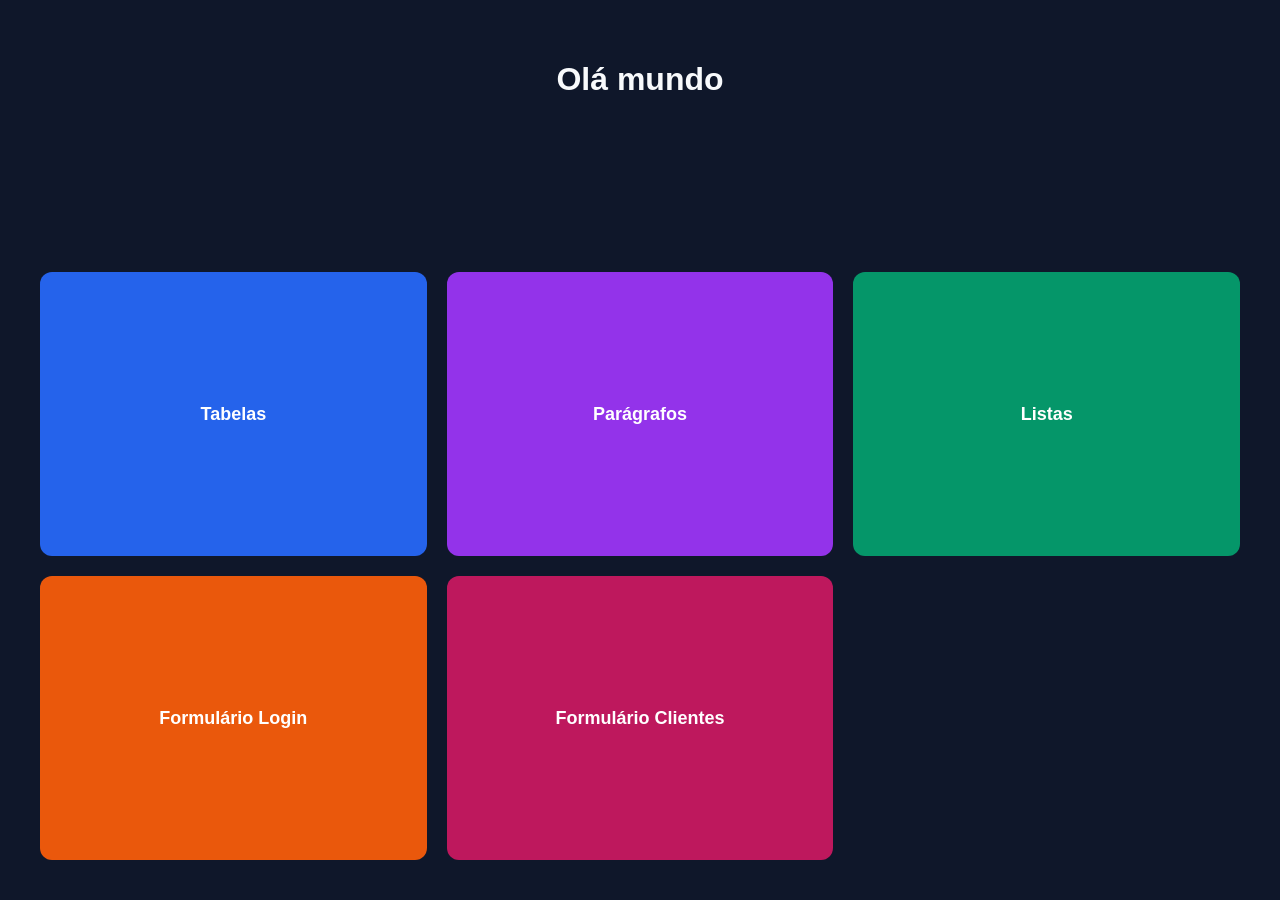
<file: index.html>
<!DOCYTPE html>
<html>
   <head>
       <title>Página inicial</title>
       <meta charset="UTF-8">
       <link rel="stylesheet" href="styles/index.css">

   </head>
   <body>
      <h1>Olá mundo</h1>

      <a href="tabelas.html">Tabelas</a>
      <a href="paragrafos.html">Parágrafos</a>
      <a href="listas.html">Listas</a>
      <a href="login.html">Formulário Login</a>
      <a href="clientes.html">Formulário Clientes</a>

   </body>
</html>
</file>
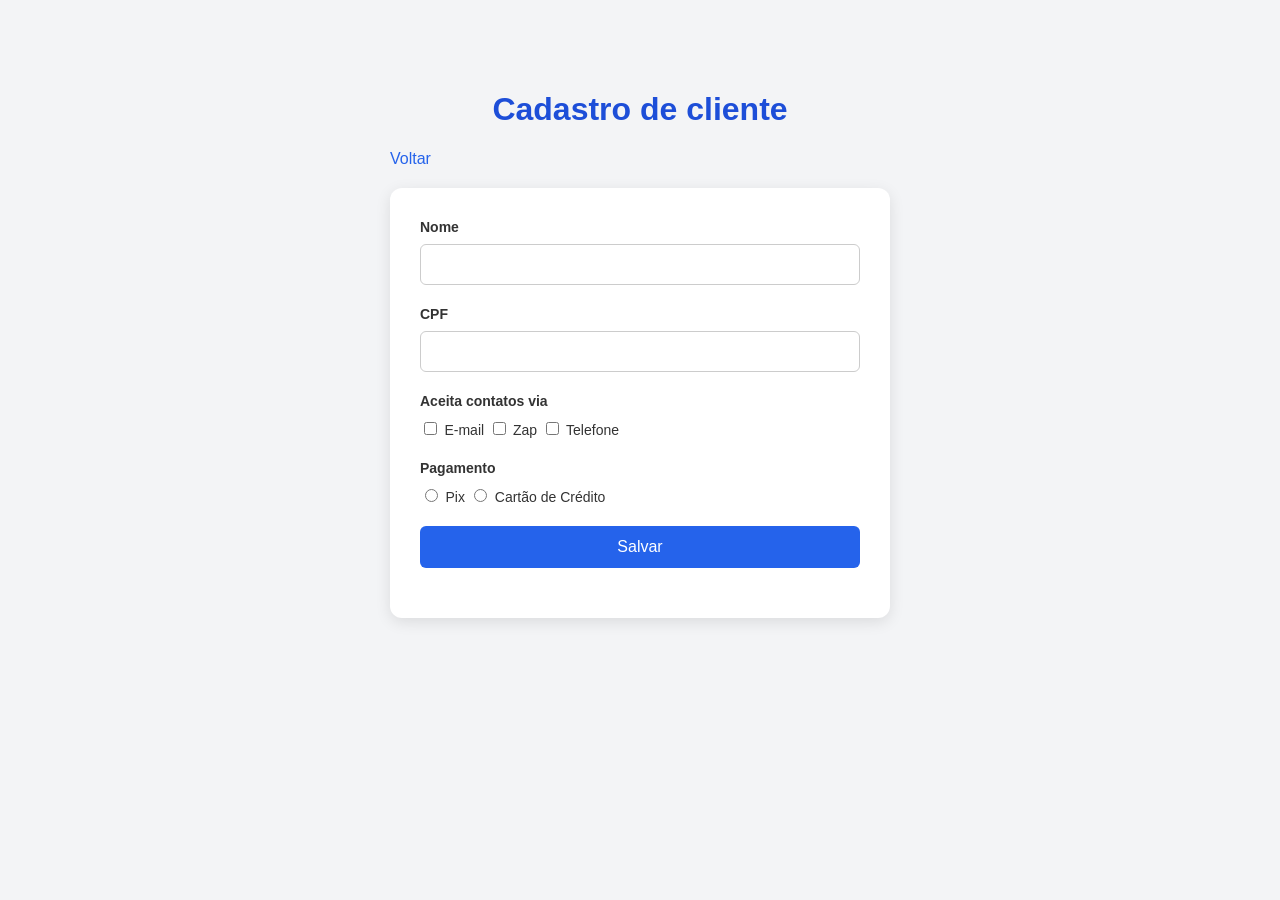
<file: clientes.html>
<!DOCTYPE html>
<html lang="pt-BR">
<head>
    <meta charset="UTF-8">
    <meta name="viewport" content="width=device-width, initial-scale=1.0">
    <title>Cadastro de cliente</title>
    <link rel="stylesheet" href="styles/clientes.css">
</head>
<body>
    <h1> Cadastro de cliente</h1>
    <a href="index.html">Voltar</a>

    <form method="get" action="salvar-clientes.php">
        <div> 
            <label for="campo-nome">Nome</label>
            <input type="text" id="campo-nome" name="nome" minlength="3" maxlength="20" required>
        </div>
        
        <div>
            <label for="campo-cpf">CPF</label>
            <input type="text" id="campo-cpf" name="cpf" minlength="14" maxlength="14" required>

        </div>
        
        <div>
            <span>Aceita contatos via</span>
            <br>
            <input type="checkbox" id="campo-tipo-contato-email" name="tipo-contato" value="email">
            <label for="campo-tipo-contato-email">E-mail</label>
            <input type="checkbox" id="campo-tipo-contato-zap" name="tipo-contato" value="zap">
            <label for="campo-tipo-contato-zap">Zap</label>
            <input type="checkbox" id="campo-tipo-contato-telefone" name="tipo-contato" value="telefone">
            <label for="campo-tipo-contato-telefone">Telefone</label>
        </div>
        <div> 
            <span>Pagamento</span>
            <br>
            <input type="radio" id="campo-pagamento-pix" name="pagamento" value="pix">
            <label for="campo-pagamento-pix">Pix</label>
            <input type="radio" id="campo-pagamento-cc" name="pagamento" value="cc">
            <label for="campo-pagamento-cc">Cartão de Crédito</label>

        </div>
        <div>
            <button type="submit">Salvar</button>
        </div>
    </form>
</body>
</html>
</file>
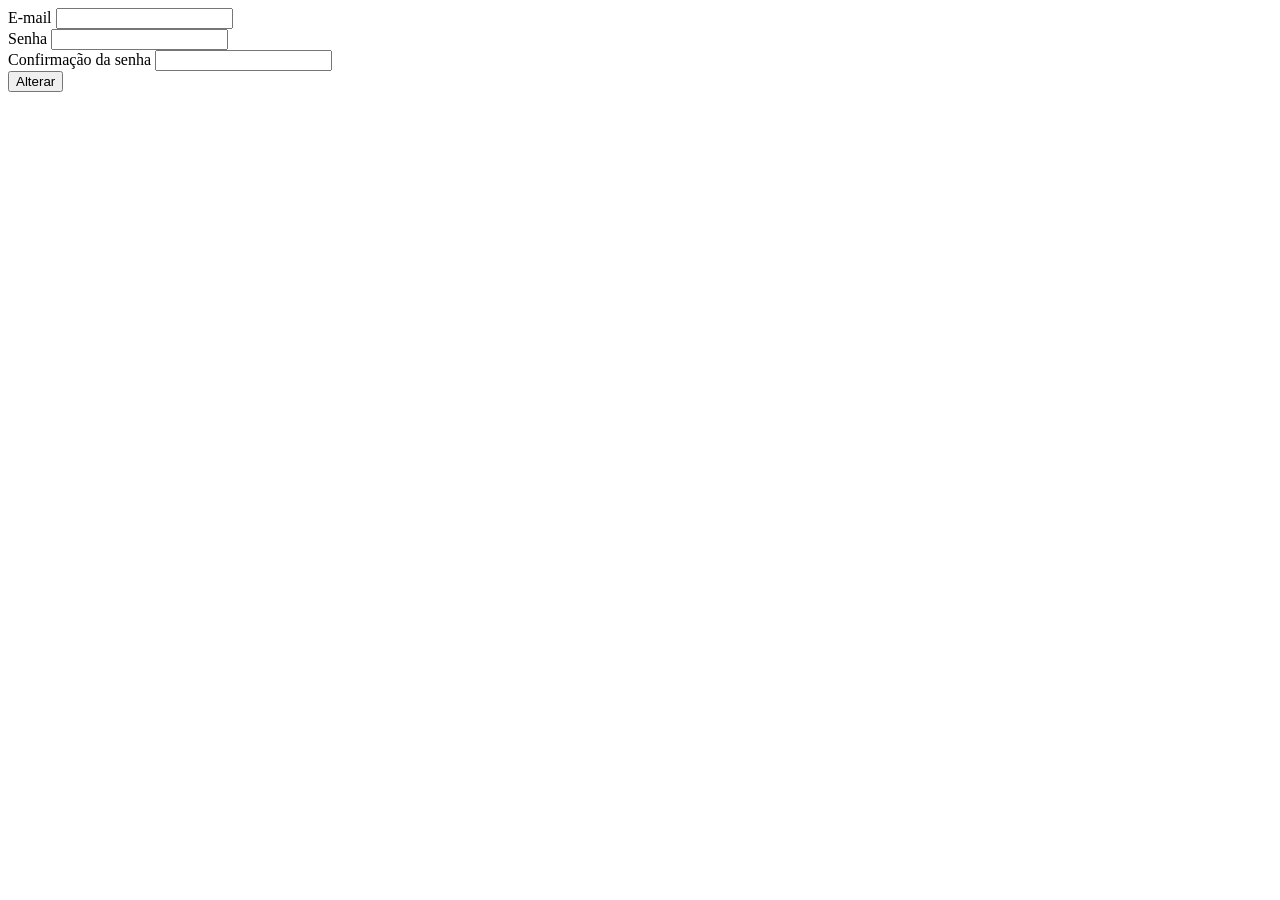
<file: esqueci-senha.html>
<!DOCTYPE html>
<html lang="pt-BR">
<head>
    <meta charset="UTF-8">
    <meta name="viewport" content="width=device-width, initial-scale=1.0">
    <title>Esqueci minha senha</title>
</head>
<body>
    <form action="esqueci-senha.php" method="get">
        <label for="campo-email">E-mail</label>
        <input type="email" id="campo-email" name="email" required>
        <br/>
        <label for="campo-senha">Senha</label>
        <input type="password" id="campo-senha" name="senha" required>
        <br/>
        <label for="campo-confirmacao-senha">Confirmação da senha</label>
        <input type="password" id="campo-confirmacao-senha" name="senha" required>
        <br/>
        <button type="submit">Alterar</button>
    </form>
</body>
</html>
</file>
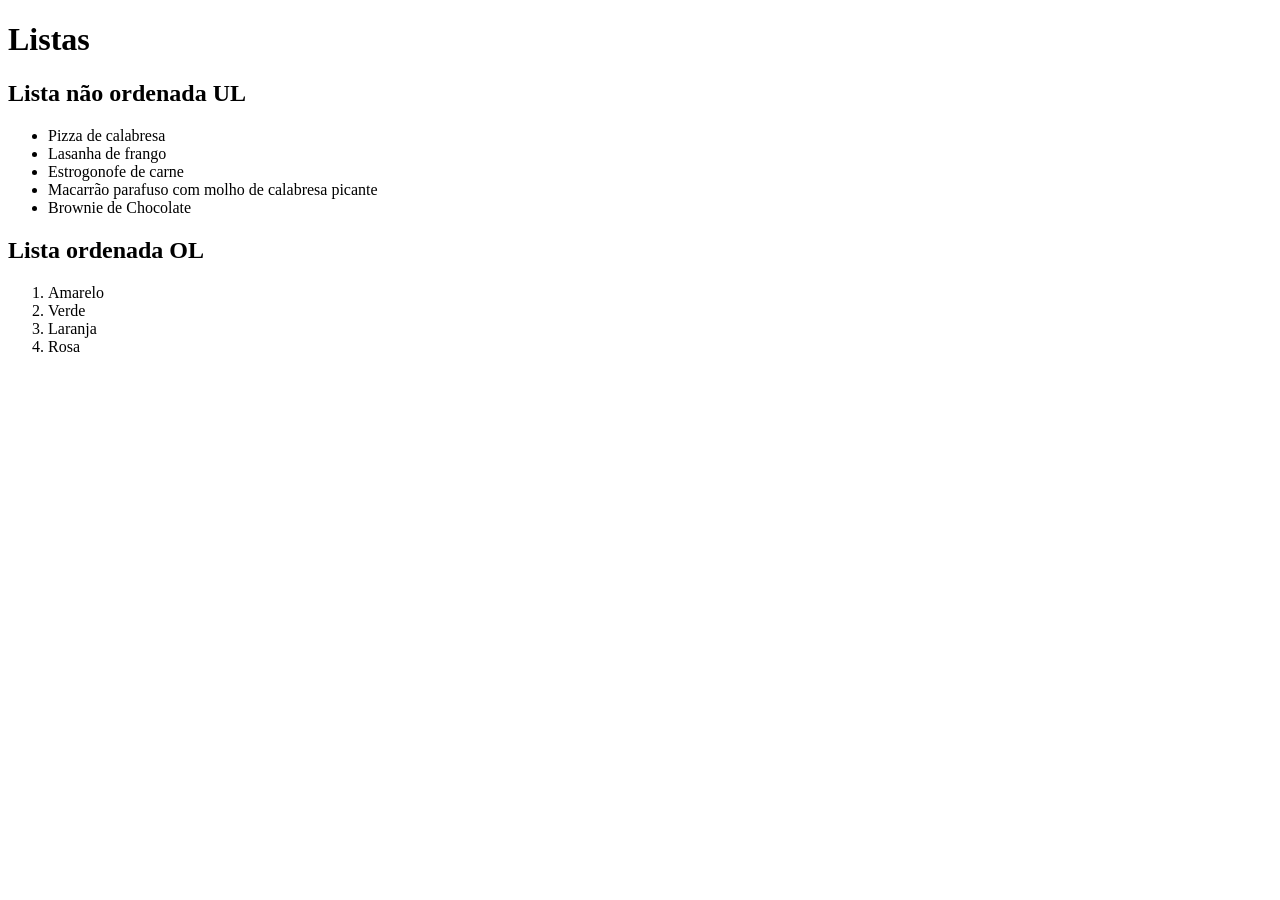
<file: listas.html>
<!DOCTYPE html>
<html>
    <head>
        <title>Listas</title>
        <meta charset="UTF-8">
    </head>
    <body>
        <h1>Listas</h1>
        <h2>Lista não ordenada UL</h2>
        <!-- ul é unsorted list (lista não ordenada) -->
        <ul>
            <li>Pizza de calabresa</li>
            <li>Lasanha de frango</li>
            <li>Estrogonofe de carne</li>
            <li>Macarrão parafuso com molho de calabresa picante</li>
            <li>Brownie de Chocolate</li>
        </ul>
        <h2>Lista ordenada OL</h2>
        <ol>
            <li>Amarelo</li>
            <li>Verde</li>
            <li>Laranja</li>
            <li>Rosa</li>
        </ol>
    </body>
</html>
</file>
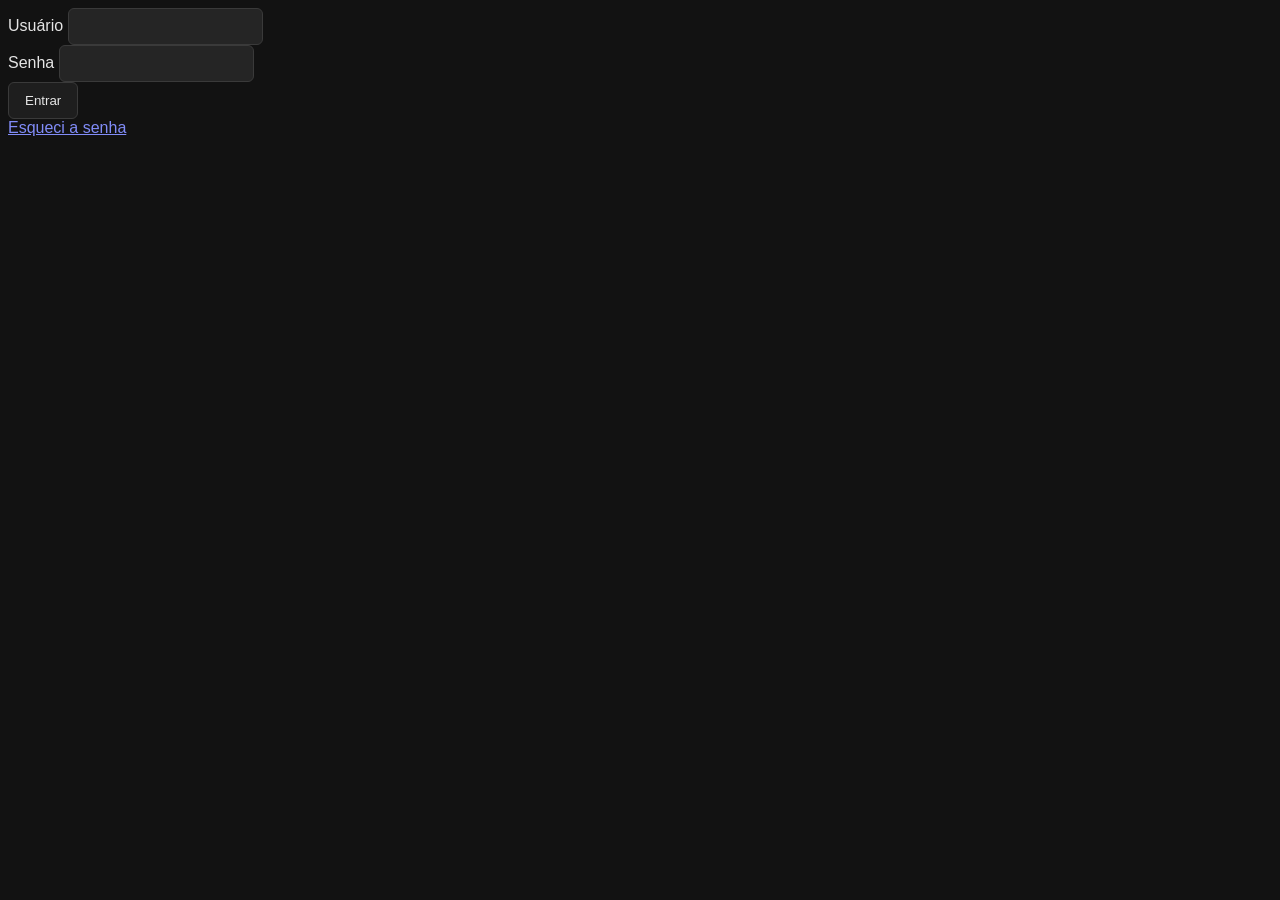
<file: login.html>
<!DOCTYPE html>
<html lang="pt-BR">

<head>
    <title>Login do sistema</title>
    <meta charset="UTF-8">
    <style>
        /* Tema dark global */
        :root {
            color-scheme: dark;
            --bg: #121212;
            --surface: #1e1e1e;
            --input-bg: #252525;
            --border: #3a3a3a;
            --text: #e5e5e5;
            --muted: #a0a0a0;
            --accent: #6366f1;
        }

        /* Página */
        html,
        body {
            background-color: var(--bg);
            color: var(--text);
            font-family: Arial, sans-serif;
        }

        /* Elementos gerais */
        * {
            scrollbar-color: #444 var(--bg);
        }

        div,
        section,
        main,
        header,
        footer,
        nav,
        article,
        aside,
        form,
        fieldset {
            border-color: var(--border);
        }

        /* Títulos e textos */
        h1,
        h2,
        h3,
        h4,
        h5,
        h6,
        p,
        label,
        span,
        legend,
        li,
        dt,
        dd,
        th,
        td {
            color: inherit;
        }

        /* Inputs e campos de formulário */
        input,
        textarea,
        select {
            background-color: var(--input-bg);
            color: var(--text);
            border: 1px solid var(--border);
            border-radius: 6px;
            padding: 10px 12px;
            outline: none;
            accent-color: var(--accent);
        }

        /* Placeholder */
        input::placeholder,
        textarea::placeholder {
            color: var(--muted);
            opacity: 1;
        }

        /* Foco nos campos */
        input:focus,
        textarea:focus,
        select:focus {
            border-color: var(--accent);
            box-shadow: 0 0 0 2px rgb(99 102 241 / 20%);
        }

        /* Opções dos selects */
        option {
            background-color: var(--input-bg);
            color: var(--text);
        }

        /* Botões */
        button,
        input[type="button"],
        input[type="submit"],
        input[type="reset"] {
            background-color: var(--surface);
            color: var(--text);
            border: 1px solid var(--border);
            border-radius: 6px;
            padding: 10px 16px;
            cursor: pointer;
        }

        button:hover,
        input[type="button"]:hover,
        input[type="submit"]:hover,
        input[type="reset"]:hover {
            background-color: #333;
        }

        /* Links */
        a {
            color: #818cf8;
        }

        a:hover {
            color: #a5b4fc;
        }

        /* Tabelas */
        table {
            background-color: var(--surface);
            border-collapse: collapse;
        }

        th,
        td {
            border: 1px solid var(--border);
            padding: 10px;
        }

        th {
            background-color: #292929;
        }

        /* Linhas e separadores */
        hr {
            border: 0;
            border-top: 1px solid var(--border);
        }

        /* Seleção de texto */
        ::selection {
            background-color: var(--accent);
            color: white;
        }

        /* Campos desativados */
        input:disabled,
        textarea:disabled,
        select:disabled,
        button:disabled {
            opacity: 0.5;
            cursor: not-allowed;
        }
    </style>
</head>

<body>
    <!-- 
            Campo de usuário
            Campo de senha
            Link para outra página de cadastro
            Link para outra página de esqueceu a senha
            Botão de login
        -->
    <form action="salvar.php" method="get">
        <label for="campo-usuario">Usuário</label>
        <input type="text" id="campo-usuario" name="usuario">
        <br />
        <label for="campo-senha">Senha</label>
        <input type="password" id="campo-senha" name="senha">
        <br/>
        <button type="submit">Entrar</button>
    </form>
    <a href="esqueci-senha.html">Esqueci a senha</a>

</body>

</html>
</file>
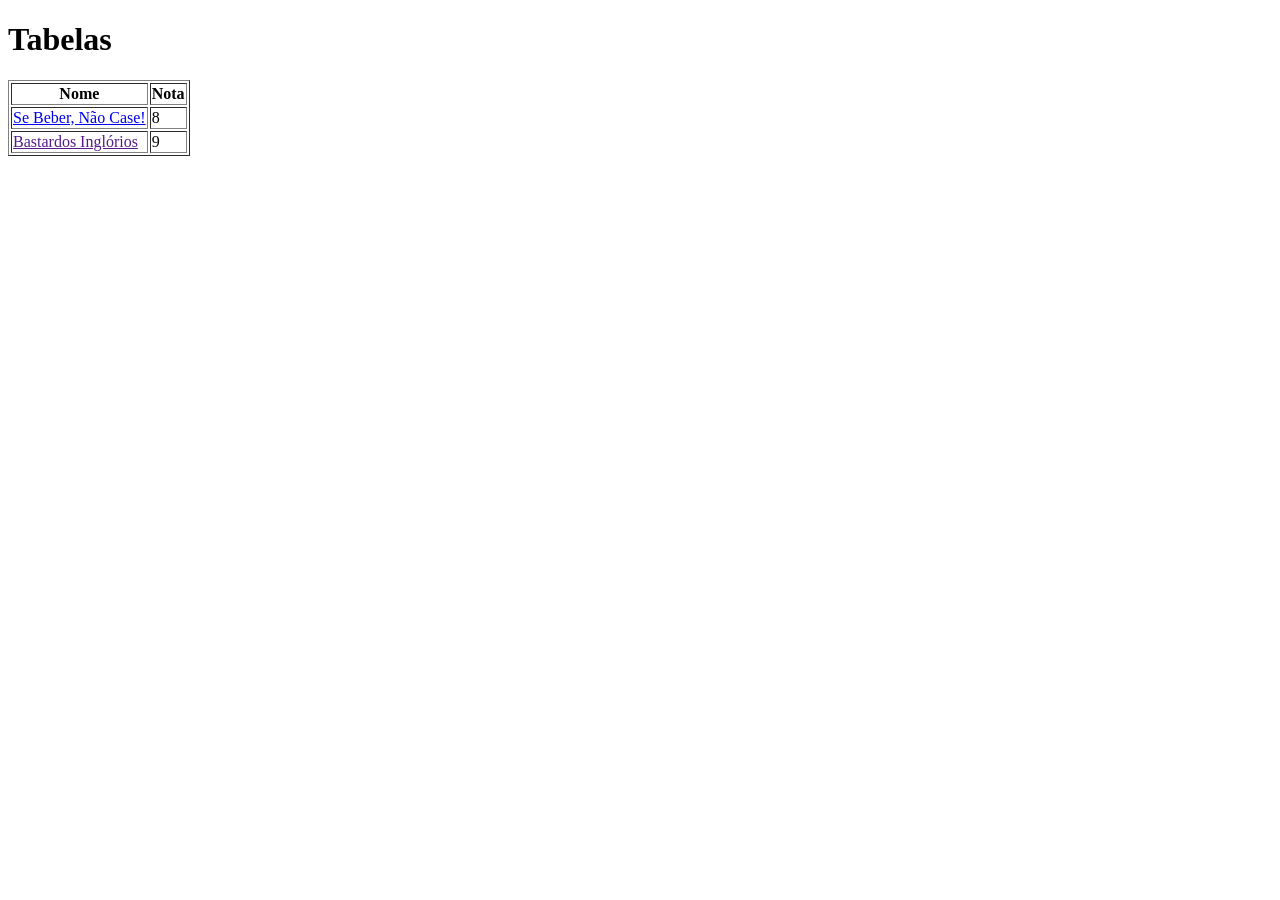
<file: tabelas.html>
<!DOCTYPE html>
<html>
   <head>
      <title>Tabelas</title>
      <meta charset="UTF-8">
   </head>
   <body>
      <h1>Tabelas</h1>

      <table border="1">
         <thead>
            <tr>
                <th>Nome</th>
                <th>Nota</th>
            </tr>
         </thead>
         <tbody>
            <tr>
                <td>
		   <a target="_blank" href="https://www.youtube.com/watch?v=_PvdlXD1yFY">Se Beber, Não Case!</a>
 		</td>
		<td>8</td>
            </tr>
	    <tr>
	        <td>
		    <a target="_blank" href="">Bastardos Inglórios</a>
		</td>
		<td>9</td>
            </tr>
         </tbody>
      </table>
   </body>
</html>
</file>
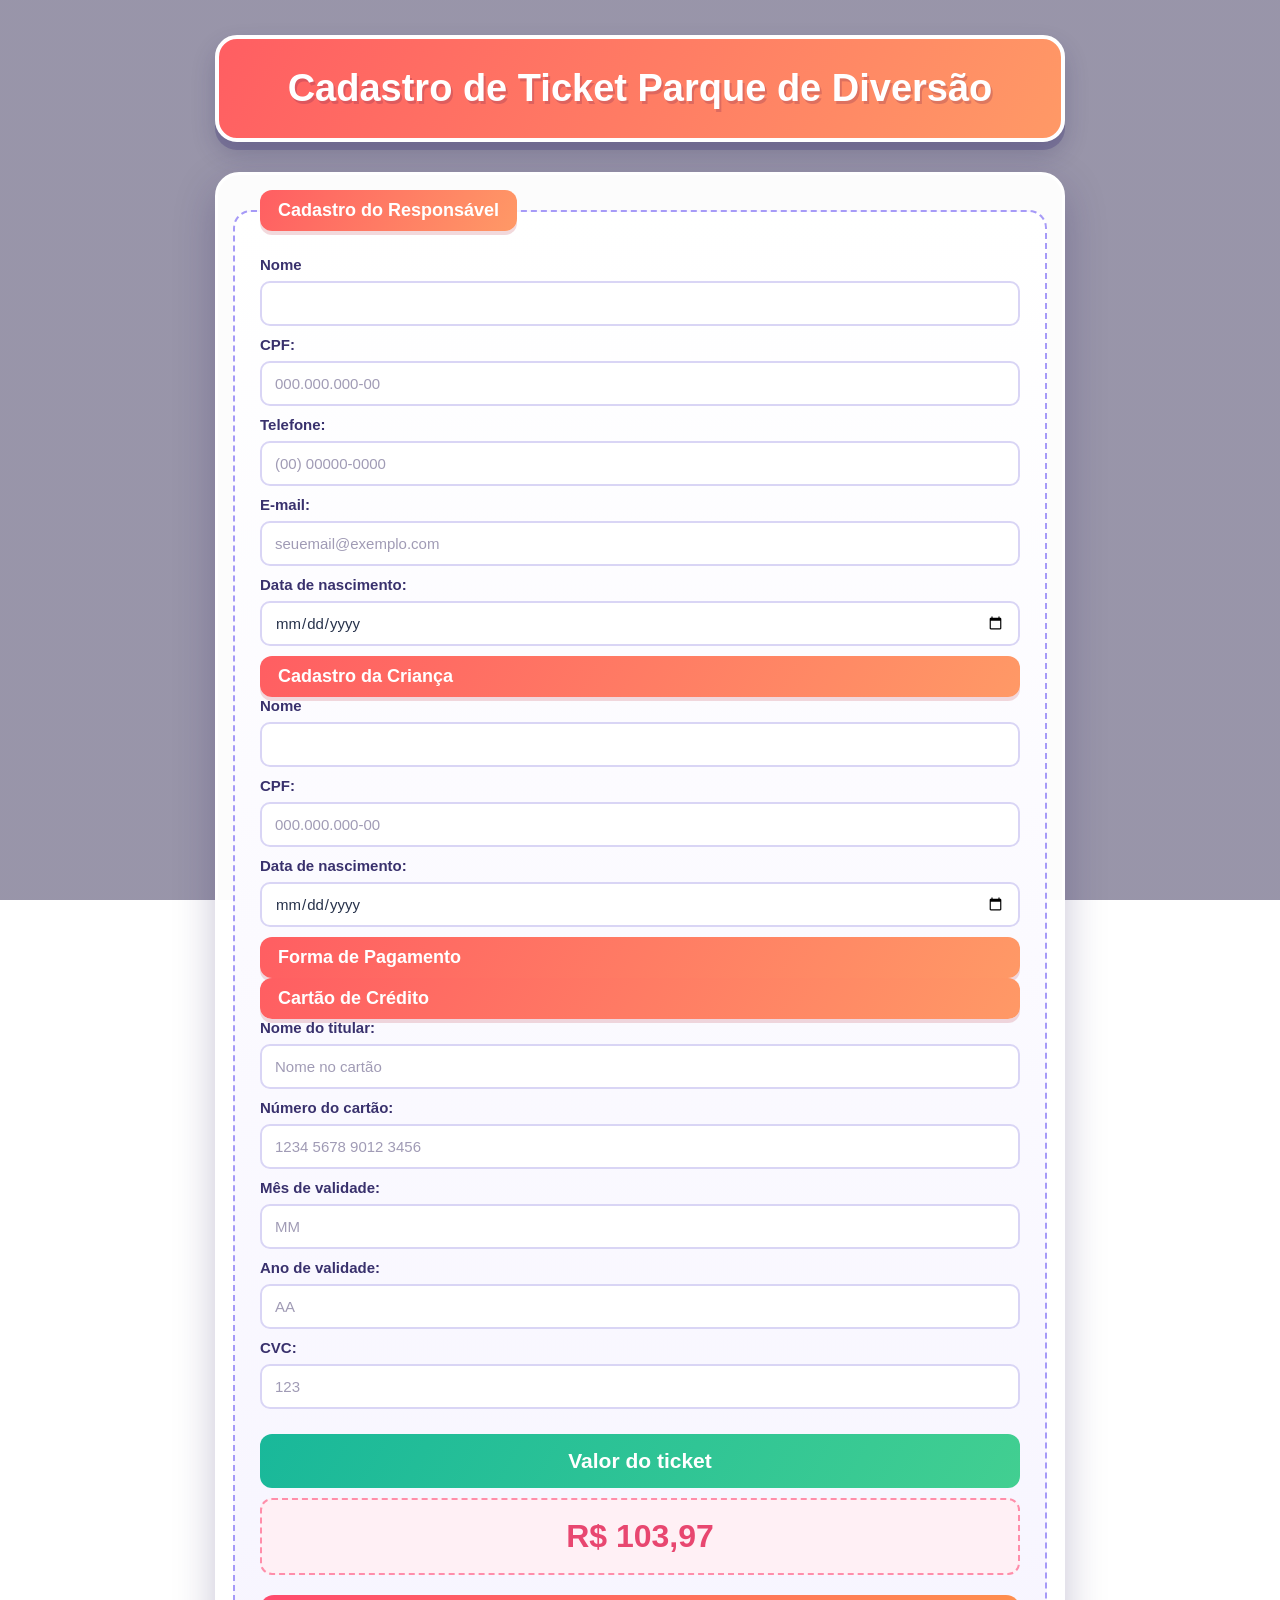
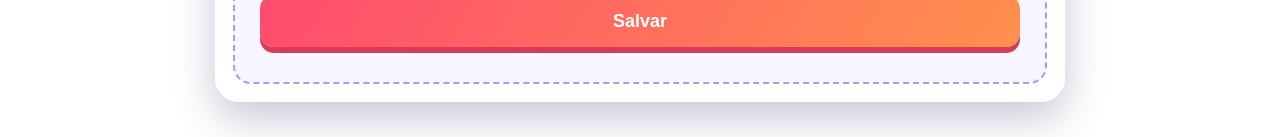
<file: Tickets.html>
<!DOCTYPE html>
<html lang="pt-BR">
<head>
    <meta charset="UTF-8">
    <meta name="viewport" content="width=device-width, initial-scale=1.0">
    <title>Ticket de Parque de Diversão</title>
    <link rel="stylesheet" href="style/ticket.css">
</head>
<body>
    <h1> Cadastro de Ticket Parque de Diversão</h1>
    <br><br>

    
    <form method="get" action="salvar-clientes.php">
        <fieldset>
            <legend>Cadastro do Responsável</legend>
        <div> 
            <label for="campo-nome">Nome</label>
            <input type="text" id="campo-nome" name="nome" minlength="3" maxlength="50" required>
        </div>
        <br><br>

        <div>
            <label for="campo-cpf">CPF:</label>
            <input type="text" id="campo-cpf" name="cpf" placeholder="000.000.000-00" pattern="[0-9]{3}\.[0-9]{3}\.[0-9]{3}-[0-9]{2}" minlength="14" maxlength="14" title="Digite o CPF no formato 000.000.000-00" required>
        </div>
        <br><br>

        <div> 
            <label for="telefone">Telefone:</label>
            <input type="tel" id="telefone" name="telefone" placeholder="(00) 00000-0000">
        </div>
        <br><br>

        <div>
            <label for="email">E-mail:</label>
            <input type="email" id="email" name="email" placeholder="seuemail@exemplo.com" required>
        </div>
        <br><br>

        <div>
        <label for="nascimento">Data de nascimento:</label>
        <input type="date" id="nascimento" name="nascimento">
        </div>
        <br><br>


        <legend>Cadastro da Criança</legend>
      
        <div> 
            <label for="campo-nome">Nome</label>
            <input type="text" id="campo-nome" name="nome" minlength="3" maxlength="50" required>
        </div>
        <br><br>

        <div>
            <label for="campo-cpf">CPF:</label>
            <input type="text" id="campo-cpf" name="cpf" placeholder="000.000.000-00" pattern="[0-9]{3}\.[0-9]{3}\.[0-9]{3}-[0-9]{2}" minlength="14" maxlength="14" title="Digite o CPF no formato 000.000.000-00" required>
        </div>
        <br><br>

        <div>
        <label for="nascimento">Data de nascimento:</label>
        <input type="date" id="nascimento" name="nascimento">
        </div>
        <br><br>
    

        <legend>Forma de Pagamento</legend>
        <br><br>
        <legend>Cartão de Crédito</legend>

        <div>
        <label for="titular">Nome do titular:</label>
        <input type="text" id="titular" name="titular" placeholder="Nome no cartão" autocomplete="cc-name"
        required>
        </div>
        <br><br>

        <div>
        <label for="numero">Número do cartão:</label>
        <input type="text" id="numero" name="numero" placeholder="1234 5678 9012 3456" pattern="[0-9]{4} [0-9]{4} [0-9]{4} [0-9]{4}"
    maxlength="19" title="Digite 4 grupos de 4 números separados por espaços" required>
        </div>
        <br><br>

        <div>
        <label for="mes">Mês de validade:</label>
      <input type="text" id="mes" name="mes" placeholder="MM" pattern="0[1-9]|1[0-2]" maxlength="2"
       inputmode="numeric" title="Digite um mês entre 01 e 12" required>
        </div>
        <br><br>

        <div>
       <label for="ano">Ano de validade:</label>
       <input type="text" id="ano" name="ano" placeholder="AA" pattern="[0-9]{2}"
       maxlength="2" inputmode="numeric" title="Digite o ano com dois números, por exemplo 28" required>
        </div>
        <br><br>

         <div>
        <label for="cvc">CVC:</label>
        <input type="text" id="cvc" name="cvc" placeholder="123" pattern="[0-9]{3}" maxlength="3"
        inputmode="numeric" required>
        <br><br>

        <div>
        <h3>Valor do ticket</h3>
        <p>R$ 103,97</p>
        </div>
        <br><br>

        <div>
            <button type="submit">Salvar</button>
        </div>
</fieldset>
</form> 

</body>
</html>
</file>
<file: styles/index.css>
/* Página */
body {
    font-family: Arial, sans-serif;
    background-color: #0f172a;
    color: white;
    margin: 0;
    padding: 40px;

    display: grid;
    grid-template-columns: repeat(3, 1fr);
    gap: 20px;
}

/* Título */
h1 {
    grid-column: 1 / -1;
    text-align: center;
    margin-bottom: 30px;
    color: #f8fafc;
}

/* Cards */
a {
    display: flex;
    align-items: center;
    justify-content: center;

    min-height: 120px;
    padding: 20px;

    color: white;
    text-decoration: none;
    text-align: center;
    font-size: 18px;
    font-weight: bold;

    border-radius: 12px;
    transition: 0.3s;
}

/* Cor de cada card */
a:nth-of-type(1) {
    background-color: #2563eb;
}

a:nth-of-type(2) {
    background-color: #9333ea;
}

a:nth-of-type(3) {
    background-color: #059669;
}

a:nth-of-type(4) {
    background-color: #ea580c;
}

a:nth-of-type(5) {
    background-color: #be185d;
}

/* Efeito hover */
a:hover {
    transform: translateY(-5px);
    filter: brightness(1.2);
    box-shadow: 0 8px 20px rgba(0, 0, 0, 0.4);
}

/* Responsividade */
@media (max-width: 700px) {
    body {
        grid-template-columns: repeat(2, 1fr);
        padding: 20px;
    }
}

@media (max-width: 450px) {
    body {
        grid-template-columns: 1fr;
    }
}
</file>
<file: styles/clientes.css>
/* Estilo geral */
body {
    font-family: Arial, sans-serif;
    background-color: #f3f4f6;
    color: #333;
    max-width: 500px;
    margin: 50px auto;
    padding: 20px;
}

/* Título */
h1 {
    text-align: center;
    color: #1d4ed8;
}

/* Link Voltar */
a {
    display: inline-block;
    margin-bottom: 20px;
    color: #2563eb;
    text-decoration: none;
}

a:hover {
    text-decoration: underline;
}

/* Formulário */
form {
    background-color: white;
    padding: 30px;
    border-radius: 12px;
    box-shadow: 0 4px 15px rgba(0, 0, 0, 0.1);
}

/* Espaçamento dos grupos */
form > div {
    margin-bottom: 20px;
}

/* Labels */
label,
span {
    font-size: 14px;
}

div > label:first-child,
div > span {
    font-weight: bold;
}

/* Campos de texto */
input[type="text"] {
    display: block;
    width: 100%;
    padding: 12px;
    margin-top: 8px;
    border: 1px solid #ccc;
    border-radius: 6px;
    box-sizing: border-box;
}

/* Campo selecionado */
input[type="text"]:focus {
    outline: none;
    border-color: #2563eb;
}

/* Checkbox e radio */
input[type="checkbox"],
input[type="radio"] {
    accent-color: #2563eb;
    cursor: pointer;
    margin-top: 12px;
}

/* Botão Salvar */
button {
    width: 100%;
    padding: 12px;
    background-color: #2563eb;
    color: white;
    border: none;
    border-radius: 6px;
    font-size: 16px;
    cursor: pointer;
}

button:hover {
    background-color: #1d4ed8;
}

/* Responsividade */
@media (max-width: 600px) {
    body {
        margin: 20px auto;
        padding: 15px;
    }

    form {
        padding: 20px;
    }
}
</file>
<file: style/ticket.css>
/* ===== CONFIGURAÇÕES GERAIS ===== */
* {
    box-sizing: border-box;
}

body {
    margin: 0;
    padding: 35px 20px;
    min-height: 100vh;
    font-family: 'Trebuchet MS', Arial, sans-serif;
    color: #27324b;

    background-image:
        linear-gradient(
            rgba(28, 20, 65, 0.45),
            rgba(28, 20, 65, 0.45)
        ),
        url("https://images.openai.com/static-rsc-4/S_7YVyc1QoYdvfo93Bqdy9WNlUJjM23RzW5Y5TvPXDEJ3rPR00f_O6mNieRuZP9h0_w0EtuouQGOTqH4zsCa2ucoP1-qFQ1aqkInmVgN5RVFIaga51qKp-A8HyoPw-dxA841Pua7hIOrs6ALDhELslvbHZ6ITZscMp4RLT6N0J0OWeU9TtzWWn8dPIknKfnm?purpose=fullsize");

    background-size: cover;
    background-position: center;
    background-repeat: no-repeat;
    background-attachment: fixed;
}

/* ===== TÍTULO PRINCIPAL ===== */
h1 {
    max-width: 850px;
    margin: 0 auto 30px;
    padding: 25px 20px;
    text-align: center;
    font-size: clamp(25px, 4vw, 38px);
    line-height: 1.3;
    color: #ffffff;
    background: linear-gradient(120deg, #ff5e62, #ff9966);
    border: 4px solid #ffffff;
    border-radius: 22px;
    box-shadow: 0 8px 0 rgba(51, 36, 111, 0.25),
                0 12px 25px rgba(30, 25, 80, 0.2);
    text-shadow: 2px 3px 0 rgba(120, 40, 80, 0.25);
}

/* ===== FORMULÁRIO ===== */
form {
    width: 100%;
    max-width: 850px;
    margin: 0 auto;
    padding: 15px;
    background: rgba(255, 255, 255, 0.97);
    border: 3px solid #ffffff;
    border-radius: 24px;
    box-shadow: 0 15px 40px rgba(35, 25, 90, 0.25);
}

/* ===== ÁREA DOS CADASTROS ===== */
fieldset {
    min-width: 0;
    margin: 0;
    padding: 25px;
    border: 2px dashed #a69af7;
    border-radius: 18px;
    background: linear-gradient(180deg, #ffffff, #f7f5ff);
}

/* ===== TÍTULOS DAS SEÇÕES ===== */
legend {
    padding: 10px 18px;
    color: #ffffff;
    background: linear-gradient(120deg, #ff5e62, #ff9966);
    border-radius: 12px;
    font-size: 18px;
    font-weight: bold;
    box-shadow: 0 4px 0 rgba(190, 65, 80, 0.2);
}

/* ===== CAMPOS E RÓTULOS ===== */
form div {
    margin-bottom: 10px;
}

label {
    display: block;
    margin-bottom: 8px;
    color: #39316d;
    font-size: 15px;
    font-weight: bold;
}

/* ===== CAMPOS DE PREENCHIMENTO ===== */
input {
    display: block;
    width: 100%;
    min-height: 45px;
    padding: 11px 13px;
    color: #27324b;
    background-color: #ffffff;
    border: 2px solid #d9d5f5;
    border-radius: 10px;
    outline: none;
    font-family: inherit;
    font-size: 15px;
    transition: border-color 0.25s ease,
                box-shadow 0.25s ease,
                background-color 0.25s ease;
}

input::placeholder {
    color: #a09bb5;
}

input:hover {
    border-color: #a69af7;
}

input:focus {
    border-color: #7467ee;
    background-color: #fffdfd;
    box-shadow: 0 0 0 4px rgba(116, 103, 238, 0.15);
}

/* ===== DATA E CAMPOS ESPECIAIS ===== */
input[type="date"] {
    cursor: pointer;
}

input:required:valid {
    border-color: #91d9b0;
}

/* ===== VALOR DO TICKET ===== */
h3 {
    margin: 25px 0 10px;
    padding: 15px;
    color: #ffffff;
    background: linear-gradient(120deg, #19b89a, #42cf91);
    border-radius: 12px;
    text-align: center;
    font-size: 21px;
}

p {
    margin: 0;
    padding: 18px;
    color: #e84770;
    background: #fff0f5;
    border: 2px dashed #ff8eaa;
    border-radius: 12px;
    text-align: center;
    font-size: 32px;
    font-weight: bold;
}

/* ===== BOTÃO SALVAR ===== */
button {
    display: block;
    width: 100%;
    min-height: 52px;
    margin-top: 20px;
    padding: 14px 20px;
    color: #ffffff;
    background: linear-gradient(120deg, #ff4b6e, #ff914d);
    border: none;
    border-radius: 14px;
    box-shadow: 0 6px 0 #d83b5b;
    font-family: inherit;
    font-size: 18px;
    font-weight: bold;
    cursor: pointer;
    transition: transform 0.2s ease,
                box-shadow 0.2s ease,
                filter 0.2s ease;
}

button:hover {
    filter: brightness(1.08);
    transform: translateY(-3px);
    box-shadow: 0 9px 0 #d83b5b,
                0 12px 20px rgba(255, 75, 110, 0.2);
}

button:active {
    transform: translateY(3px);
    box-shadow: 0 2px 0 #d83b5b;
}

button:focus-visible {
    outline: 3px solid #7467ee;
    outline-offset: 5px;
}

/* ===== ESPAÇAMENTOS DO HTML EXISTENTE ===== */
br {
    display: none;
}

/* ===== ADAPTAÇÃO PARA CELULARES ===== */
@media (max-width: 600px) {
    body {
        padding: 20px 12px;
    }

    h1 {
        margin-bottom: 22px;
        padding: 20px 14px;
        font-size: 25px;
        border-radius: 16px;
    }

    form {
        padding: 10px;
        border-radius: 18px;
    }

    fieldset {
        padding: 18px 13px;
    }

    legend {
        max-width: 100%;
        font-size: 16px;
    }

    label {
        font-size: 14px;
    }

    input {
        min-height: 44px;
        font-size: 16px;
    }

    h3 {
        font-size: 19px;
    }

    p {
        font-size: 28px;
    }

    button {
        font-size: 17px;
    }
}

/* ===== ACESSIBILIDADE: MOVIMENTO REDUZIDO ===== */
@media (prefers-reduced-motion: reduce) {
    *,
    *::before,
    *::after {
        scroll-behavior: auto !important;
        transition: none !important;
    }
}
</file>
